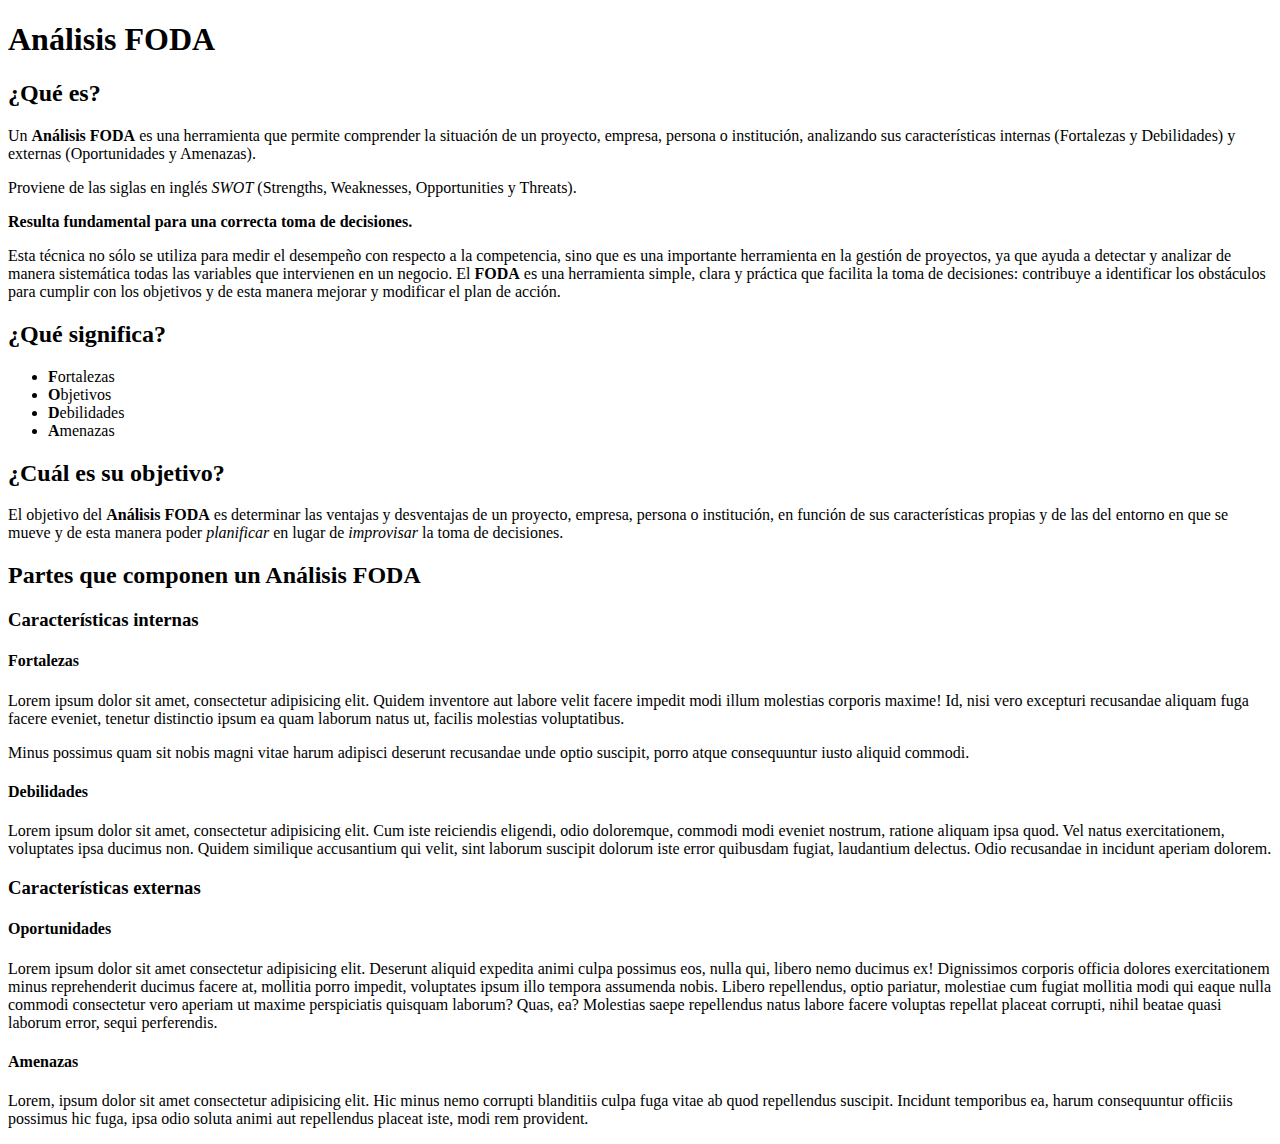
<file: desafio-01/index.html>
<!DOCTYPE html>
<html lang="es">
<head>
    <meta charset="UTF-8">
    <title>Análisis FODA</title>

</head>
<body>
    
<h1>Análisis FODA</h1>

<h2>¿Qué es?</h2>

<p>Un <strong>Análisis FODA</strong> es una herramienta que permite comprender la situación de un proyecto, empresa, persona o institución, analizando sus características internas (Fortalezas y Debilidades) y externas (Oportunidades y Amenazas).</p>

<p>Proviene de las siglas en inglés <em>SWOT</em> (Strengths, Weaknesses, Opportunities y Threats).</p>

<p><b>Resulta fundamental para una correcta toma de decisiones.</b></p>

<p>Esta técnica no sólo se utiliza para medir el desempeño con respecto a la competencia, sino que es una importante herramienta en la gestión de proyectos, ya que ayuda a detectar y analizar de manera sistemática todas las variables que intervienen en un negocio. El <strong>FODA</strong> es una herramienta simple, clara y práctica que facilita la toma de decisiones: contribuye a identificar los obstáculos para cumplir con los objetivos y de esta manera mejorar y modificar el plan de acción.</p>

<h2>¿Qué significa?</h2>

<ul>
    <li><b>F</b>ortalezas</li>
    <li><b>O</b>bjetivos</li>
    <li><b>D</b>ebilidades</li>
    <li><b>A</b>menazas</li>
</ul>

<h2>¿Cuál es su objetivo?</h2>

<p>El objetivo del <strong>Análisis FODA</strong> es determinar las ventajas y desventajas de un proyecto, empresa, persona o institución, en función de sus características propias y de las del entorno en que se mueve y de esta manera poder <em>planificar</em> en lugar de <em>improvisar</em> la toma de decisiones.</p>

<h2>Partes que componen un Análisis FODA</h2>

<h3>Características internas</h3>

<h4>Fortalezas</h4>

<p>Lorem ipsum dolor sit amet, consectetur adipisicing elit. Quidem inventore aut labore velit facere impedit modi illum molestias corporis maxime! Id, nisi vero excepturi recusandae aliquam fuga facere eveniet, tenetur distinctio ipsum ea quam laborum natus ut, facilis molestias voluptatibus.</p>

<p>Minus possimus quam sit nobis magni vitae harum adipisci deserunt recusandae unde optio suscipit, porro atque consequuntur iusto aliquid commodi.</p>

<h4>Debilidades</h4>

<p>Lorem ipsum dolor sit amet, consectetur adipisicing elit. Cum iste reiciendis eligendi, odio doloremque, commodi modi eveniet nostrum, ratione aliquam ipsa quod. Vel natus exercitationem, voluptates ipsa ducimus non. Quidem similique accusantium qui velit, sint laborum suscipit dolorum iste error quibusdam fugiat, laudantium delectus. Odio recusandae in incidunt aperiam dolorem.</p>

<h3>Características externas</h3>

<h4>Oportunidades</h4>

<p>Lorem ipsum dolor sit amet consectetur adipisicing elit. Deserunt aliquid expedita animi culpa possimus eos, nulla qui, libero nemo ducimus ex! Dignissimos corporis officia dolores exercitationem minus reprehenderit ducimus facere at, mollitia porro impedit, voluptates ipsum illo tempora assumenda nobis. Libero repellendus, optio pariatur, molestiae cum fugiat mollitia modi qui eaque nulla commodi consectetur vero aperiam ut maxime perspiciatis quisquam laborum? Quas, ea? Molestias saepe repellendus natus labore facere voluptas repellat placeat corrupti, nihil beatae quasi laborum error, sequi perferendis.</p>

<h4>Amenazas</h4>

<p>Lorem, ipsum dolor sit amet consectetur adipisicing elit. Hic minus nemo corrupti blanditiis culpa fuga vitae ab quod repellendus suscipit. Incidunt temporibus ea, harum consequuntur officiis possimus hic fuga, ipsa odio soluta animi aut repellendus placeat iste, modi rem provident.</p>

</body>
</html>
</file>
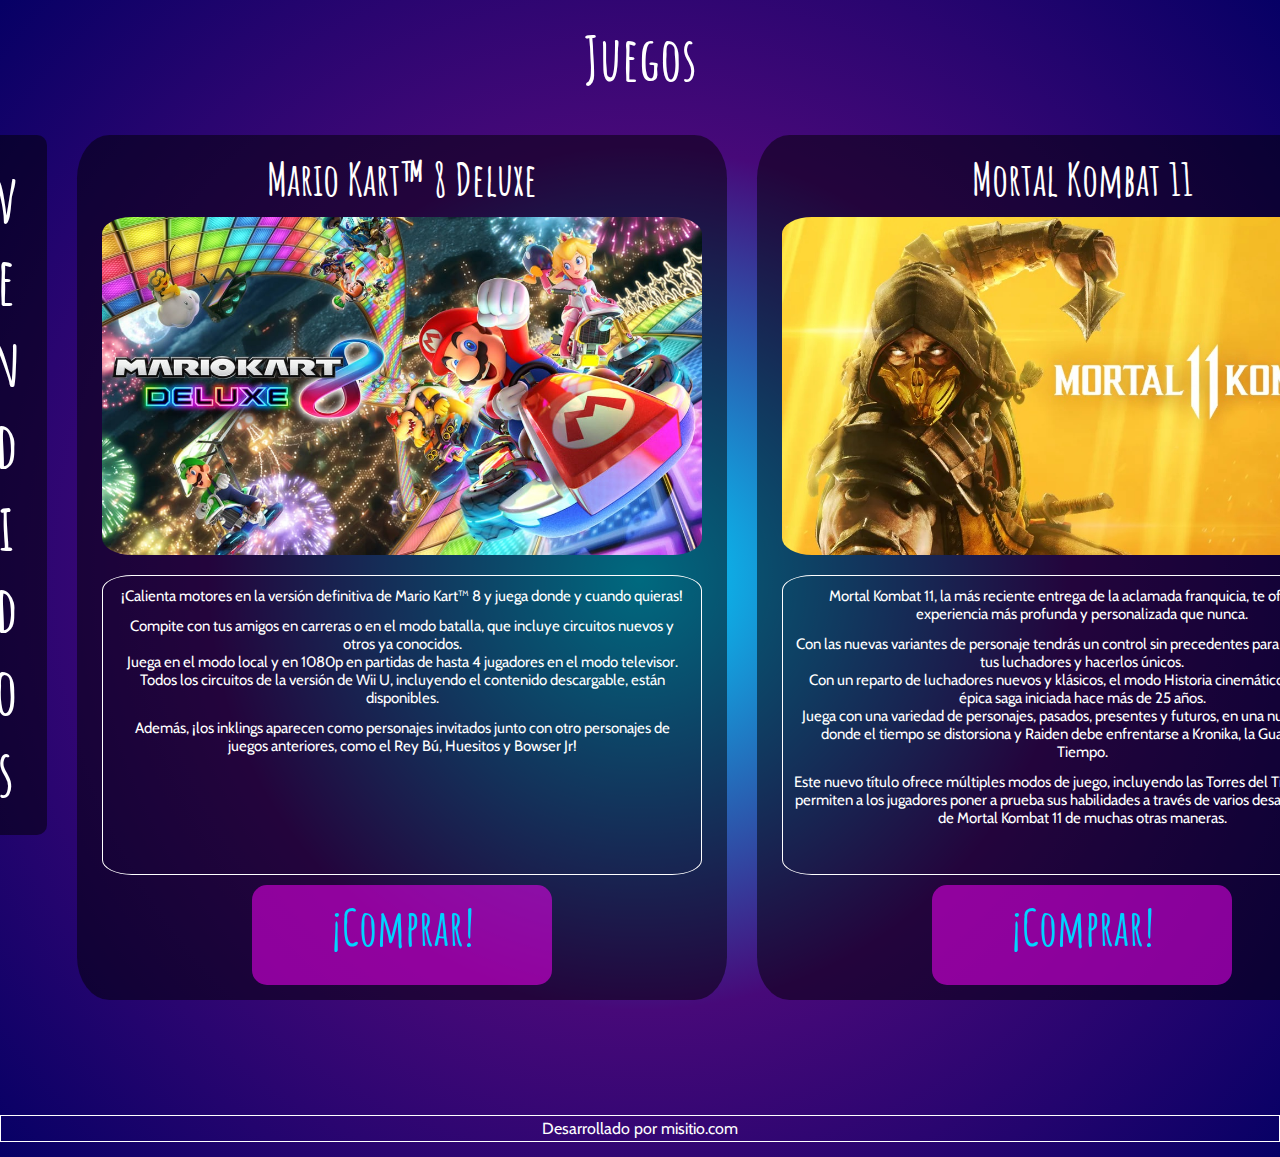
<file: desafio-04/index.html>
<!DOCTYPE html>
<html lang="es">

<head>
    <meta charset="UTF-8">
    <!-- <link rel="stylesheet" href="css/estilos-1.css">
         -->
 <link rel="stylesheet" href="css/estilos-2.css">
    <title>Juegos</title>
</head>

<body>

    <header>
        <h1> Juegos </h1>
    </header>

    <main>

        <section class="masvendidos">

            <h2>Los más vendidos </h2>

            <section class="juego">

                <figure>

                    <h3> Mario Kart™ 8 Deluxe </h3>

                    <img src="img/mario-kart-8-deluxe.jpg" alt="Mario Kart™ 8 Deluxe">
                    <figcaption>
                        <p>¡Calienta motores en la versión definitiva de Mario Kart™ 8 y juega donde y cuando quieras!
                        </p>

                        <p> Compite con tus amigos en carreras o en el modo batalla, que incluye circuitos nuevos y
                            otros ya conocidos. <br>
                            Juega en el modo local y en 1080p en partidas de hasta 4 jugadores en el modo televisor.
                            <br>
                            Todos los circuitos de la versión de Wii U, incluyendo el contenido descargable, están
                            disponibles.
                        </p>

                        <p>
                            Además, ¡los inklings aparecen como personajes invitados junto con otro personajes de juegos
                            anteriores, como el Rey Bú, Huesitos y Bowser Jr!
                        </p>


                    </figcaption>
                </figure>

                <a class="boton" href="detalles/mario.html"> ¡Comprar! </a>

            </section> <!-- fin class juego -->

            <section class="juego">



                <figure>

                    <h3> Mortal Kombat 11 </h3>

                    <img src="img/mortal-kombat-11.jpg" alt="Mortal Kombat 11">
                    <figcaption>
                        <p>
                            Mortal Kombat 11, la más reciente entrega de la aclamada franquicia,
                            te ofrece una experiencia más profunda y personalizada que nunca.
                        </p>

                        <p> Con las nuevas variantes de personaje tendrás un control sin precedentes para personalizar a
                            tus luchadores y hacerlos únicos. <br>
                            Con un reparto de luchadores nuevos y klásicos, el modo Historia cinemático
                            continúa la épica saga iniciada hace más de 25 años. <br>
                            Juega con una variedad de personajes, pasados, presentes y futuros,
                            en una nueva narrativa donde el tiempo se distorsiona y Raiden debe
                            enfrentarse a Kronika, la Guardiana del Tiempo.
                        </p>

                        <p>
                            Este nuevo título ofrece múltiples modos de juego, incluyendo las Torres del Tiempo,
                            los que permiten a los jugadores poner a prueba sus habilidades a través de varios
                            desafíos y disfrutar de Mortal Kombat 11 de muchas otras maneras.
                        </p>


                    </figcaption>
                </figure>

                <a class="boton" href="detalles/mk.html"> ¡Comprar! </a>

            </section> <!-- fin class juego -->

        </section> <!-- fin class masvendidos -->

    </main>

    <footer> Desarrollado por misitio.com</footer>




</body>

</html>
</file>
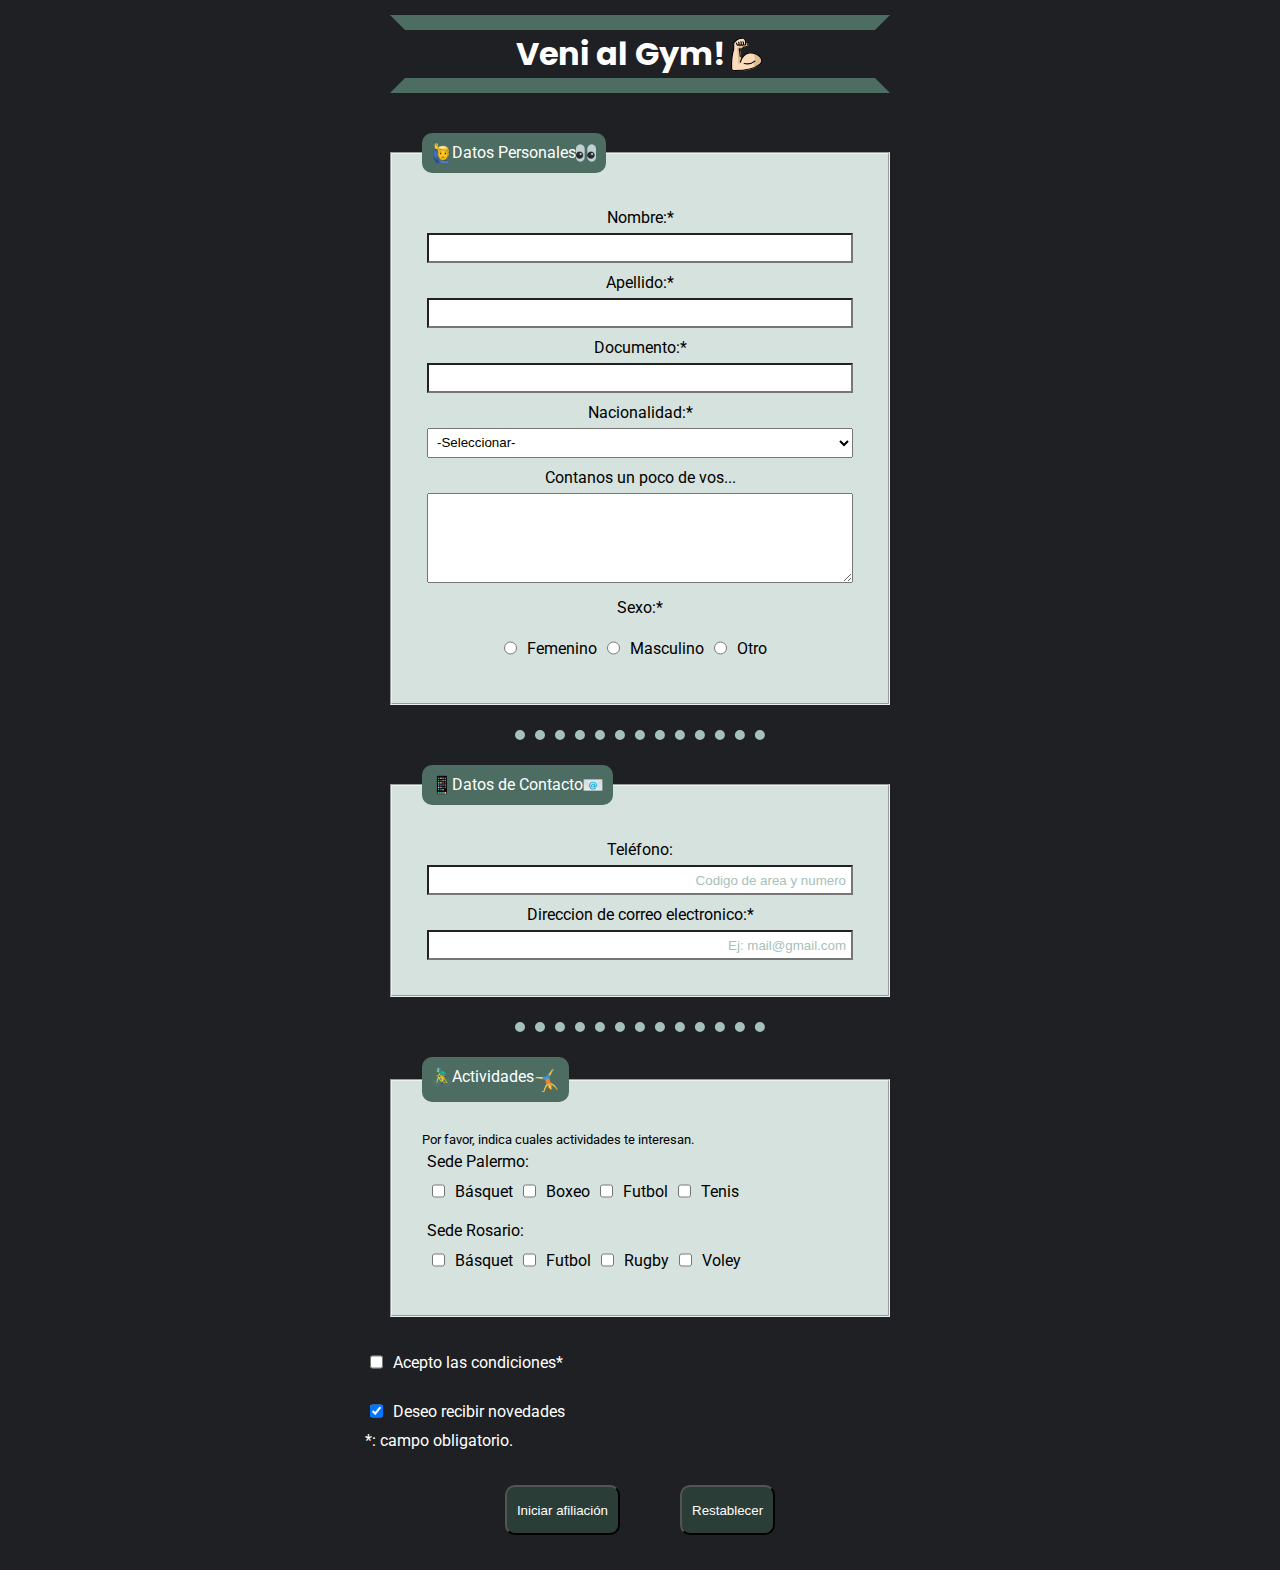
<file: desafio-06/index.html>
<!DOCTYPE html>
<html lang="es">

<head>

    <meta charset="UTF-8">
    <meta name="viewport" content="width=device-width, initial-scale=1.0">
<!--     <link rel="stylesheet" href="css/estilo-retro.css"> -->
 <!--   <link rel="stylesheet" href="css/estilo-futurista.css"> -->
     <link rel="stylesheet" href="css/estilos.css">
    <title>Afiliación</title>
</head>

<body>

    <header>
        <h1 style="display: inline;">Veni al Gym!</h1> <img src="img/1.svg" style="height: 40px;" alt="" class="icon">
    </header>

    <main>
        <form action="#" method="post">
           
            <div class="formulario">
            <div class="fieldset">
            <fieldset>
                <legend> <img src="img/2.png" style="height: 20px;" alt="" class="icon"> Datos Personales <img
                        src="img/3.png" style="height: 20px;" class="icon" alt=""></legend>

                <div class="column fondoinput"> <label for="nombre" class="block">Nombre:*</label>
                    <input type="text" id="nombre" name="nombre" class="input" required>
                </div>

                <div class="column fondoinput">
                    <label for="apellido" class="block">Apellido:*</label>
                    <input type="text" id="apellido" name="apellido" required>
                </div>

                <div class="column fondoinput">
                    <label for="documento" class="block">Documento:*</label>
                    <input type="text" id="documento" name="documento" required>
                </div>

                <div class="column fondoinputblanco">
                    <label for="nacionalidad" class="block">Nacionalidad:*</label>
                    <select name="nacionalidad" id="nacionalidad" class="stretch">
                        <option hidden selected > -Seleccionar- </option>
                        <option value="argentina">Argentina</option>
                        <option value="uruguaya">Uruguaya</option>
                        <option value="brasilera">Brasilera</option>
                        <option value="otra">Otra</option>
                    </select>
                </div>

                <div class="column fondoinput">
                    <label for="contanos" class="block">Contanos un poco de vos...</label>
                    <textarea name="contanos" id="contanos" cols="30" rows="3"></textarea>

                </div>


                <div class="column sexo">
                    <div> <label class="block">Sexo:*</label> </div>
                    <div class="radio">
                        <input type="radio" id="Femenino" name="sexo" value="Femenino">
                        <label for="Femenino">Femenino</label>
                        <input type="radio" id="Masculino" name="sexo" value="Masculino">
                        <label for="Masculino">Masculino</label>
                        <input type="radio" id="Otro" name="sexo" value="Otro">
                        <label for="Otro">Otro</label>

                    </div>

                </div>

            </fieldset> <!-- FIN DATOS PERSONALES -->
        </div>

            <div class="puntos"></div>
            <div class="fieldset">
            <fieldset>
                <legend> <img src="img/4.png" alt="" style="height: 20px" class="icon"> Datos de Contacto <img
                        src="img/5.png" alt="" style="height: 20px;" class="icon"></legend>

                <div class="column fondoinput">

                    <label for="telefono" class="block"> Teléfono: </label>
                    <input type="tel" id="telefono" name="telefono" placeholder="Codigo de area y numero"
                        class="placeend">

                </div>

                <div class="column fondoinput">
                    <label for="email" class="block"> Direccion de correo electronico:* </label>
                    <input type="email" name="email" id="email" placeholder="Ej: mail@gmail.com" class="placeend">
                </div>


            </fieldset> <!-- FIN DATOS DE CONTACTO -->
        </div>

            <div class="puntos"></div>
        <div class="fieldset">
            <fieldset>
                <legend> <img src="img/6.png" alt="" style="height: 20px;" class="icon"> Actividades <img
                        src="img/7.png" alt="" style="height: 25px;" class="icon"> </legend>
                <p class="chico">Por favor, indica cuales actividades te interesan.</p>

                <div class="column izq">

                    <p class="sede">Sede Palermo:</p>

                    <div class="sports">
                        <input type="checkbox" id="basquet-palermo" name="basquet-palermo" value="basquet-palermo"
                            class="check">
                        <label for="basquet-palermo">

                            Básquet

                        </label>
                        <input type="checkbox" id="boxeo-palermo" name="boxeo-palermo" value="boxeo-palermo"
                            class="check">
                        <label for="boxeo-palermo">

                            Boxeo

                        </label>
                        <input type="checkbox" id="futbol-palermo" name="futbol-palermo" value="futbol-palermo"
                            class="check">
                        <label for="futbol-palermo">

                            Futbol

                        </label>


                        <input type="checkbox" id="tenis-palermo" name="tenis-palermo" value="tenis-palermo"
                            class="check">
                        <label for="tenis-palermo">


                            Tenis

                        </label>
                    </div>
                </div>


                <div class="column izq sinfondoinput">
                    <p class="sede">Sede Rosario:</p>
                    <div class="sports">


                        <input type="checkbox" id="basquet-rosario" name="basquet-rosario" value="basquet-rosario"
                            class="check">
                        <label for="basquet-rosario">
                            Básquet
                        </label>

                        <input type="checkbox" id="futbol-rosario" name="futbol-rosario" value="futbol-rosario"
                            class="check">

                        <label for="futbol-rosario">

                            Futbol
                        </label>
                        <input type="checkbox" id="rugby-rosario" name="rugby-rosario" value="rugby-rosario"
                            class="check">

                        <label for="rugby-rosario">

                            Rugby
                        </label>

                        <input type="checkbox" id="voley-rosario" name="voley-rosario" value="voley-rosario"
                            class="check">

                        <label for="voley-rosario">

                            Voley
                        </label>
                    </div>

                </div>

            </fieldset> <!-- FIN FIELDSET ACTIVIDADES -->
        </div> </div>



            <div class="connov column">
                <span> <input type="checkbox" id="condiciones" name="condiciones" value="condiciones" required>
                    <label for="condiciones">Acepto las condiciones*</label>
                </span>
<br>
                <span> <input type="checkbox" id="Novedades" name="Novedades" value="Novedades" checked>
                    <label for="Novedades">Deseo recibir novedades</label>
                </span>
            </div>

            <p class="obligatorio">*: campo obligatorio.</p>

            <div class="boton">

                <button type="submit">Iniciar afiliación</button>
                <button type="reset">Restablecer</button>

            </div>
        </form>

    </main>

</body>

</html>
</file>
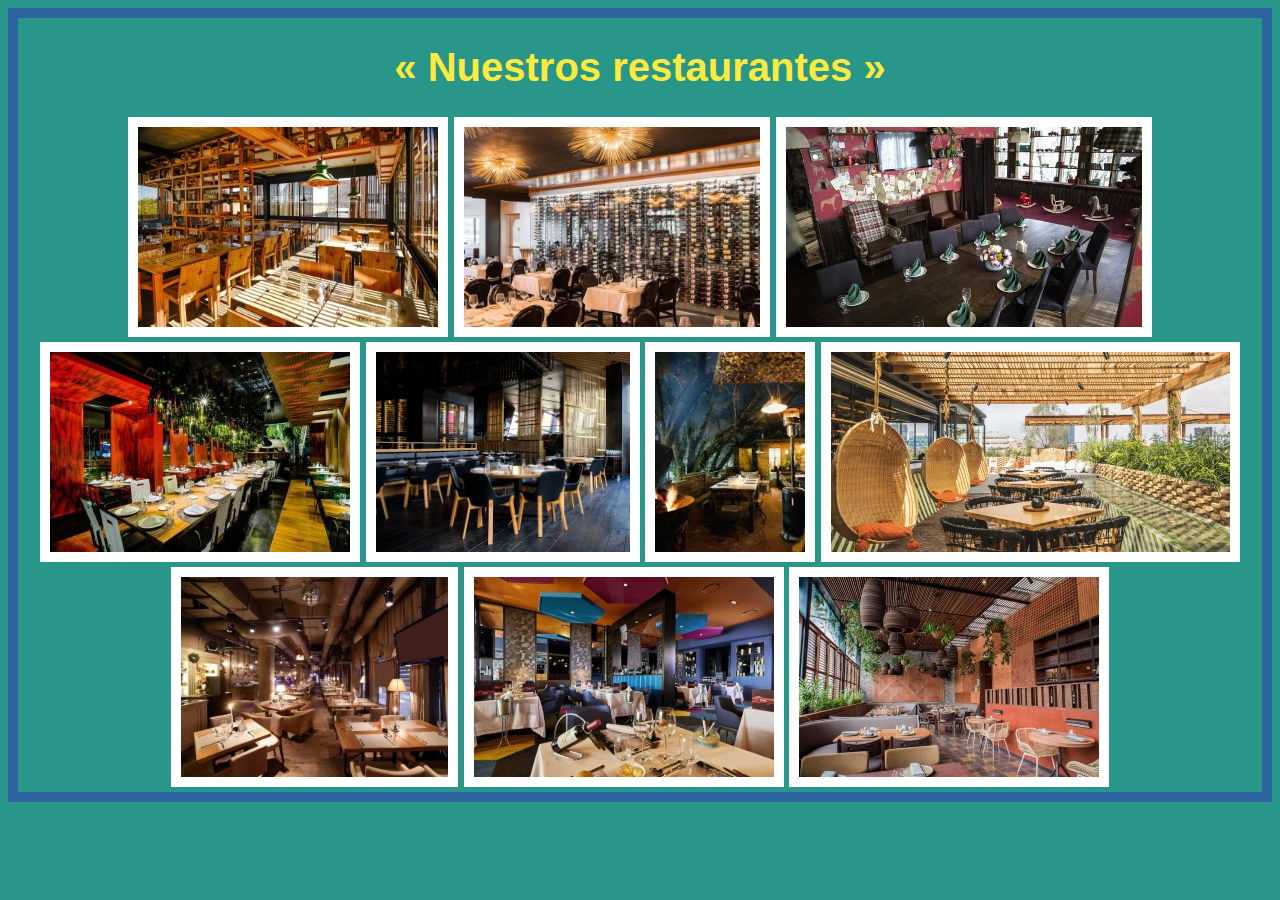
<file: desafio-02/works/index.html>
<!DOCTYPE html>
<html lang="es">
<head>
    <meta charset="UTF-8">
    <link rel="stylesheet" href="css/estilos.css">
    <title>« Nuestros restaurantes »</title>
</head>
<body>

    <h1>« Nuestros restaurantes »</h1>

    <img src="../img/barcelona.png" alt="resto color madera">
    <img src="../img/buenos-aires.jpg" alt="informal porteño">
    <img src="../img/madrid.jpg" alt="belleza colectiva">
    <img src="../img/miami.jpg" alt="jardin exterior">
    <img src="../img/paris.jpg" alt="estilo informal">
    <img src="../img/pipa.jpg" alt="diseño de playa">
    
    <img src="../img/rio-de-janeiro.jpg" alt="bar de costa">
    <img src="../img/roma.jpg" alt="resto calido">
    <img src="../img/rosario.jpg" alt="diseño moderno">
    <img src="../img/tokio.jpg" alt="ambiente zen">
    

</body>
</html>
</file>
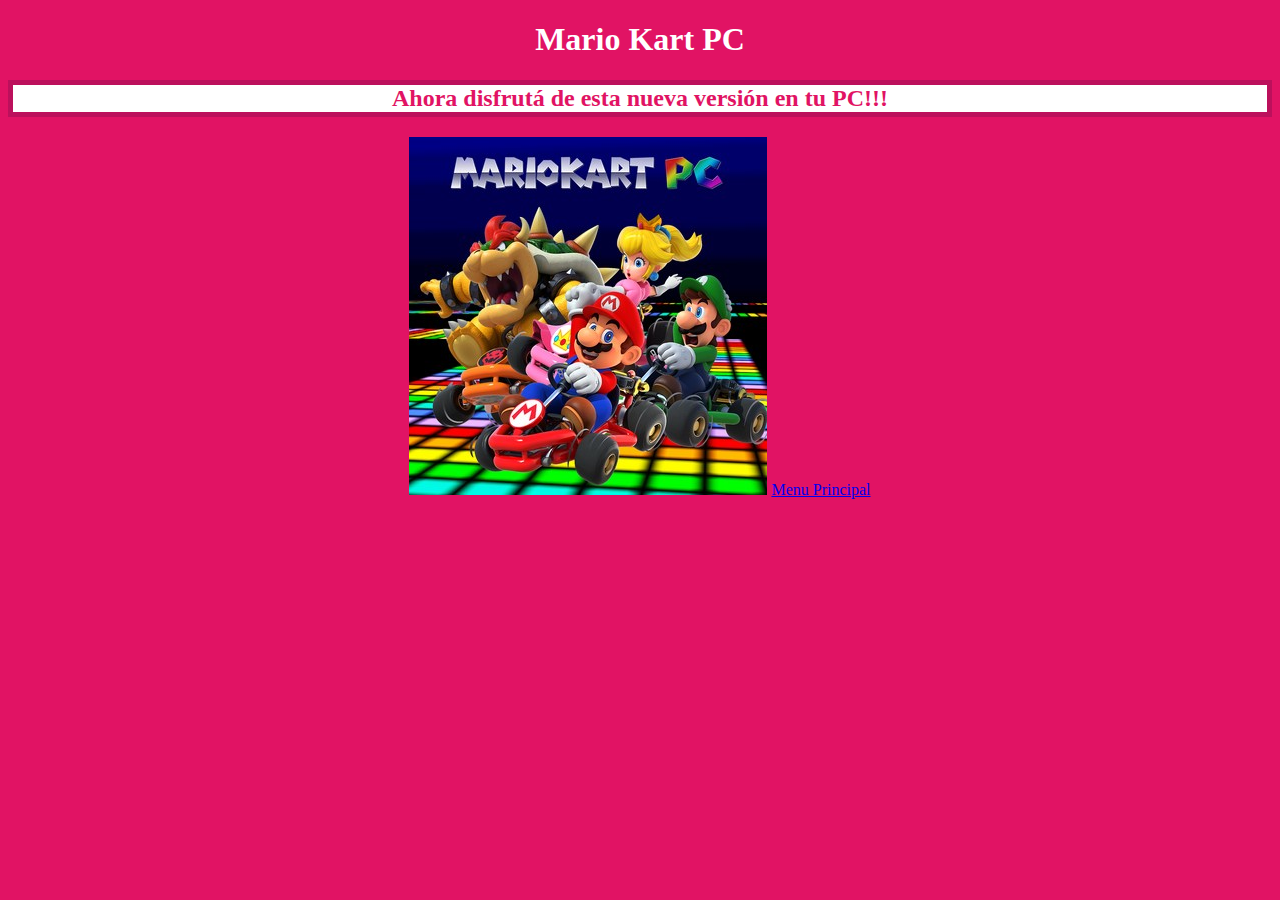
<file: desafio-03/Adicional-Mario-Kart/index.html>
<!DOCTYPE html>
<html lang="es">
<head>
    <meta charset="UTF-8">
    <link rel="stylesheet" href="css/estilos.css">
    <title>Mario Kart Créditos</title>
</head>
<body>
    <header>
    <h1>Mario Kart PC</h1>
    <h2>Ahora disfrutá de esta nueva versión en tu PC!!!</h2>
</header>

<main>
    <img src="img/mkpc_box.jpg" alt="Mario Kart para PC">

    <a href="../Works/index.html">Menu Principal</a>
</main>
    

    
</body>
</html>
</file>
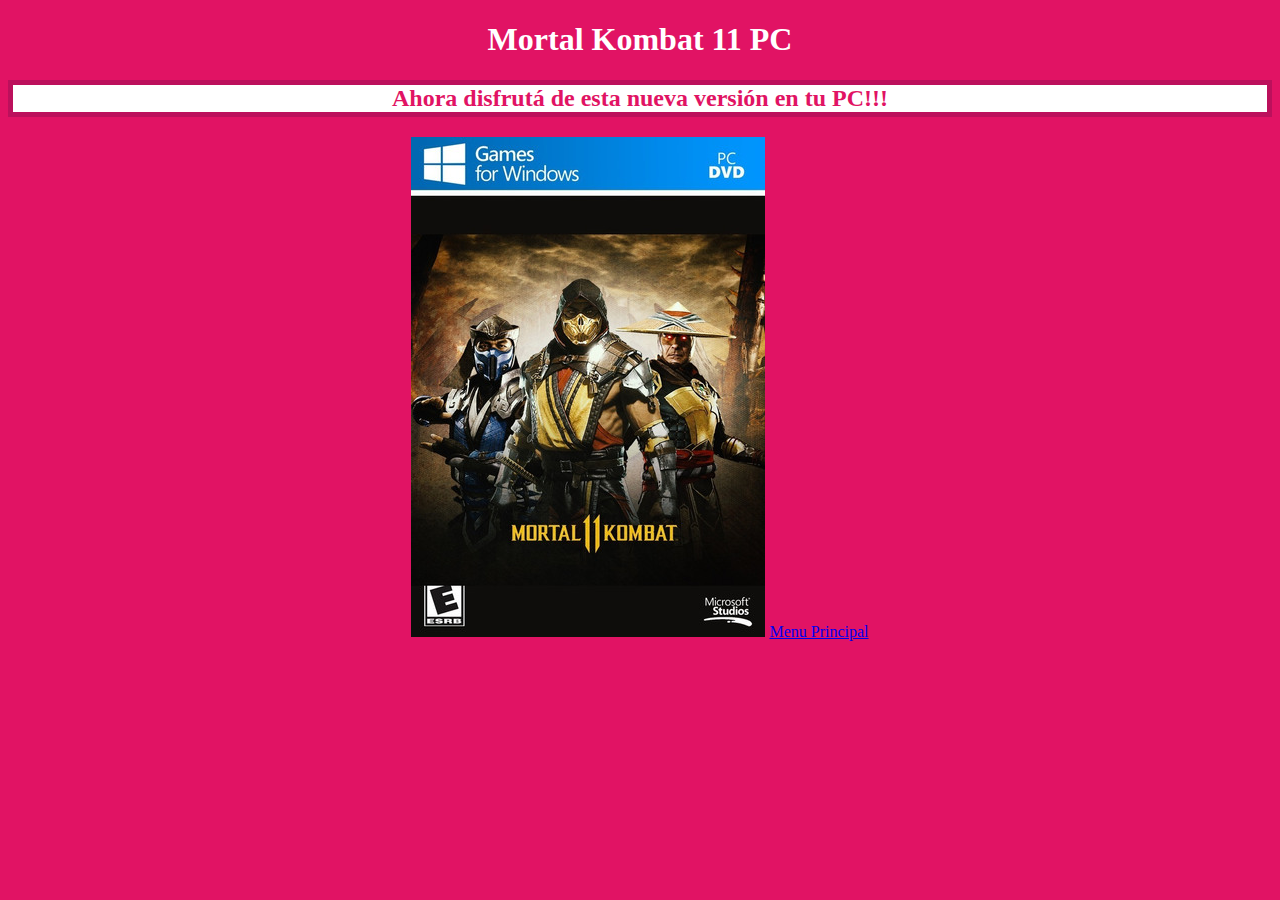
<file: desafio-03/Adicional-Mortal-Kombat/index.html>
<!DOCTYPE html>
<html lang="es">
<head>
    <meta charset="UTF-8">
    <link rel="stylesheet" href="css/estilos.css">
    <title>Mortal Kombat 11 PC</title>
</head>
<body>
    <header>
    <h1>Mortal Kombat 11 PC</h1>
    <h2>Ahora disfrutá de esta nueva versión en tu PC!!!</h2>
</header>

<main>
    <img src="img/Mortal-Kombat-11-PC.jpg" alt="Mortal Kombat 11 para PC">

    <a href="../Works/index.html">Menu Principal</a>
</main>
    

    
</body>
</html>
</file>
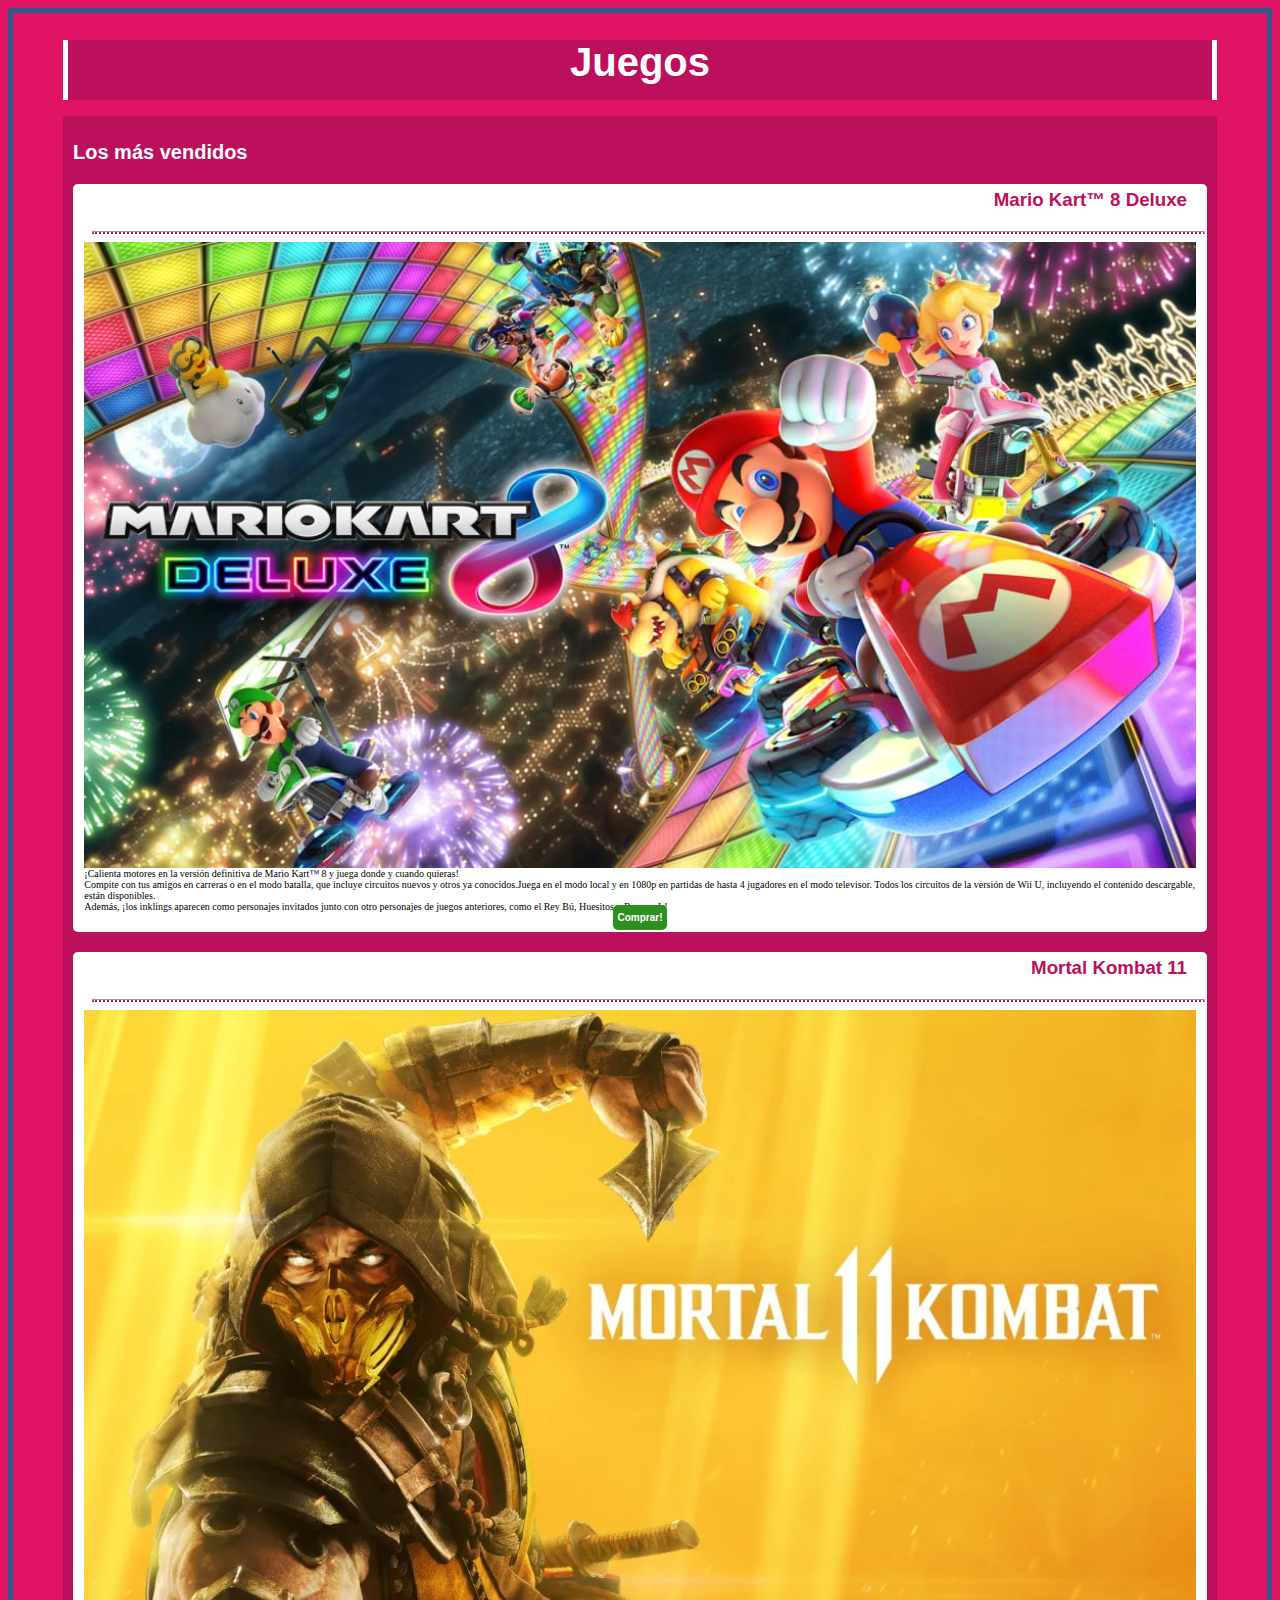
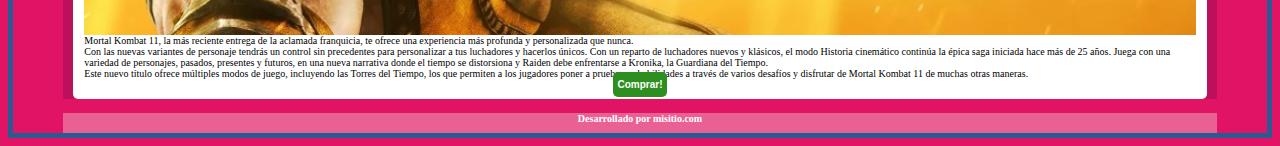
<file: desafio-03/Works/index.html>
<!DOCTYPE html>
<html lang="es">
<head>
    <meta charset="UTF-8">
    <link rel="stylesheet" href="css/estilos-1.css">
    <title>Juegos</title>
</head>
<body>

    <header>
        <h1>Juegos</h1>
    </header>

    <main>                 
            <h2>Los más vendidos</h2>
        
        <section>
            <article>

            <h3 class="afinado-texto">Mario Kart™ 8 Deluxe</h3>
            <hr>
                <img class="centro-posicion" src="img/mario-kart-8-deluxe.jpg" alt="Afiche colores Super mario-kart-8-deluxe">
    
            <p>¡Calienta motores en la versión definitiva de Mario Kart™ 8 y juega donde y cuando quieras!</p>
    
            <p>Compite con tus amigos en carreras o en el modo batalla, que incluye circuitos nuevos y otros ya conocidos.Juega en el modo local y en 1080p en partidas de hasta 4 jugadores en el modo televisor. Todos los circuitos de la versión de Wii U, incluyendo el contenido descargable, están disponibles.</p>
    
            <p>Además, ¡los inklings aparecen como personajes invitados junto con otro personajes de juegos anteriores, como el Rey Bú, Huesitos y Bowser Jr!</p> 
    
            <footer>
                <a class="boton-verde" href="../Adicional-Mario-Kart/index.html"><b>Comprar!</b></a>
            </footer>
                
            </article>
        </section>

        <section>
            <article>
                
            <h3 class="afinado-texto">Mortal Kombat 11</h3>
            <hr>
            <img class="centro-posicion" src="img/mortal-kombat-11.jpg" alt="Afiche colores mortal-kombat-11">
    
    
            <p>Mortal Kombat 11, la más reciente entrega de la aclamada franquicia,
            te ofrece una experiencia más profunda y personalizada que nunca.</p>
        
            <p>Con las nuevas variantes de personaje tendrás un control sin precedentes
            para personalizar a tus luchadores y hacerlos únicos.
            Con un reparto de luchadores nuevos y klásicos, el modo Historia cinemático
            continúa la épica saga iniciada hace más de 25 años.
            Juega con una variedad de personajes, pasados, presentes y futuros,
            en una nueva narrativa donde el tiempo se distorsiona y Raiden debe
            enfrentarse a Kronika, la Guardiana del Tiempo.</p>
        
            <p>Este nuevo título ofrece múltiples modos de juego, incluyendo las Torres del Tiempo, los que permiten a los jugadores poner a prueba sus habilidades a través de varios desafíos y disfrutar de Mortal Kombat 11 de muchas otras maneras.</p>
        <footer>
            <a class="boton-verde" href="../Adicional-Mortal-Kombat/index.html"><b>Comprar!</b></a>
        </footer>
                    
            </article>
        </section>

    </main>

    <footer class="bloque-rosado">

        <h4>Desarrollado por misitio.com</h4>
    
    </footer>


    
</body></html>
</file>
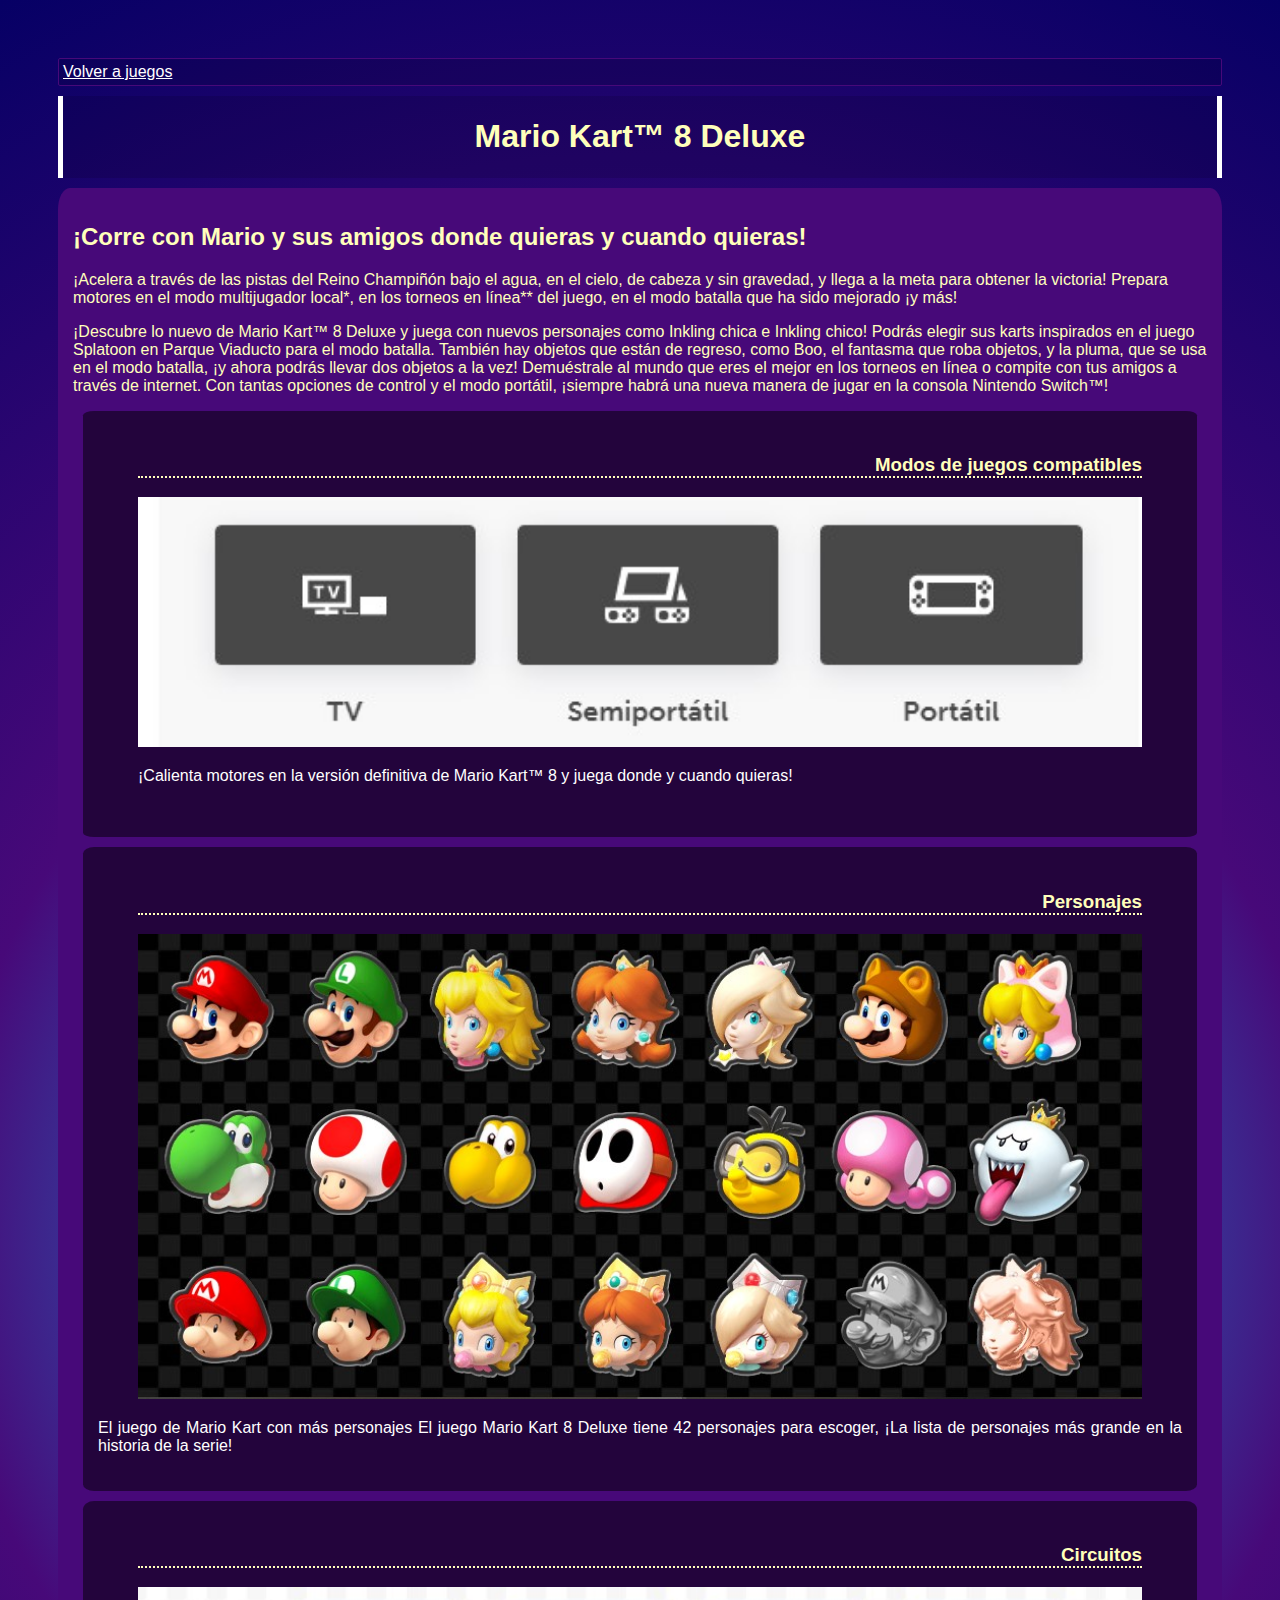
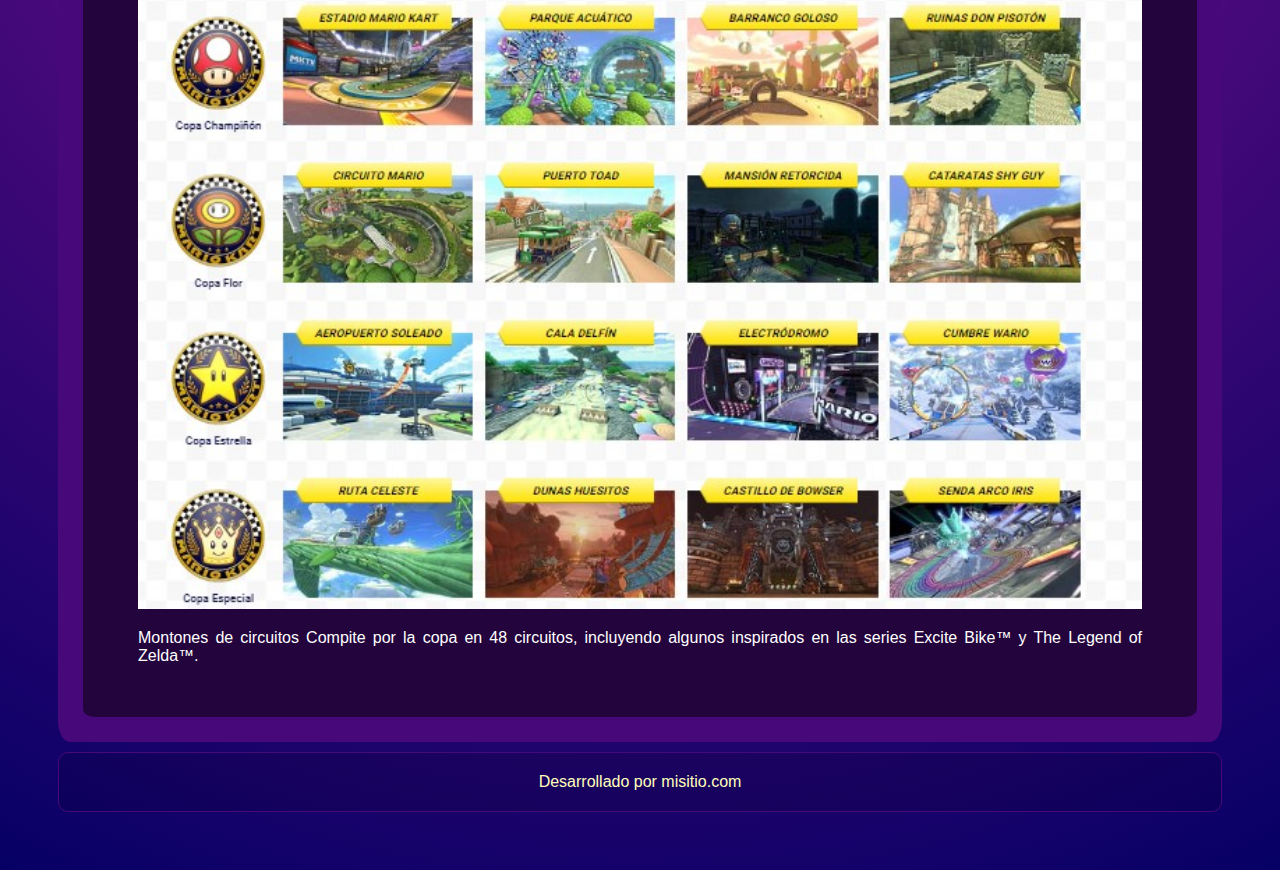
<file: desafio-04/detalles/mario.html>
<!DOCTYPE html>
<html lang="es">

<head>
    <meta charset="UTF-8"><!-- 
   <link rel="stylesheet" href="css/estilodetalle.css"> -->
   <link rel="stylesheet" href="css/estilodetalle-2.css">   
    <title>Mario Kart™ 8 Deluxe</title> 
</head>

<body>

    <nav> <a href="../index.html"> Volver a juegos </a></nav>

    <header>
        <h1> Mario Kart™ 8 Deluxe </h1>
    </header>

    <main>

        <section class="masvendidos">

            <h2>¡Corre con Mario y sus amigos donde quieras y cuando quieras!</h2>

            <p>¡Acelera a través de las pistas del Reino Champiñón bajo el agua, en el cielo, de cabeza y sin gravedad,
                y llega a la meta para obtener la victoria! Prepara motores en el modo multijugador local*, en los
                torneos en línea** del juego, en el modo batalla que ha sido mejorado ¡y más! </p>

            <p>¡Descubre lo nuevo de Mario Kart™ 8 Deluxe y juega con nuevos personajes como Inkling chica e Inkling
                chico! Podrás elegir sus karts inspirados en el juego Splatoon en Parque Viaducto para el modo batalla.
                También hay objetos que están de regreso, como Boo, el fantasma que roba objetos, y la pluma, que se usa
                en el modo batalla, ¡y ahora podrás llevar dos objetos a la vez! Demuéstrale al mundo que eres el mejor
                en los torneos en línea o compite con tus amigos a través de internet. Con tantas opciones de control y
                el modo portátil, ¡siempre habrá una nueva manera de jugar en la consola Nintendo Switch™! </p>

            <section class="juego">

                <figure>

                    <h3> Modos de juegos compatibles </h3>

                    <img src="imgdetalles/Screenshot_1.jpg" alt="Mario Kart™ 8 Deluxe">

                    <figcaption>
                        <p>¡Calienta motores en la versión definitiva de Mario Kart™ 8 y juega donde y cuando quieras!
                        </p>



                    </figcaption>


                </figure>


            </section> <!-- fin class juego -->

            <section class="juego">



                <figure>

                    <h3> Personajes </h3>


                    <img src="imgdetalles/personajesmario.jpg" alt="Personajes Mario">

                </figure>

                <figcaption>
                    <p>
                        El juego de Mario Kart con más personajes
                        El juego Mario Kart 8 Deluxe tiene 42 personajes para escoger, ¡La lista de personajes más
                        grande en la historia de la serie!
                    </p>


                </figcaption>

            </section> <!-- fin class juego -->

            <section class="juego">



                <figure>

                    <h3> Circuitos </h3>

                    <img src="imgdetalles/circuitos.jpg" alt="Mortal Kombat 11">
                    <figcaption>
                        <p>
                            Montones de circuitos
                            Compite por la copa en 48 circuitos, incluyendo algunos inspirados en las series Excite
                            Bike™ y The Legend of Zelda™.
                        </p>

                    </figcaption>
                </figure>


            </section> <!-- fin class juego -->


        </section> <!-- fin class masvendidos -->

    </main>

    <footer> Desarrollado por misitio.com</footer>




</body>

</html>
</file>
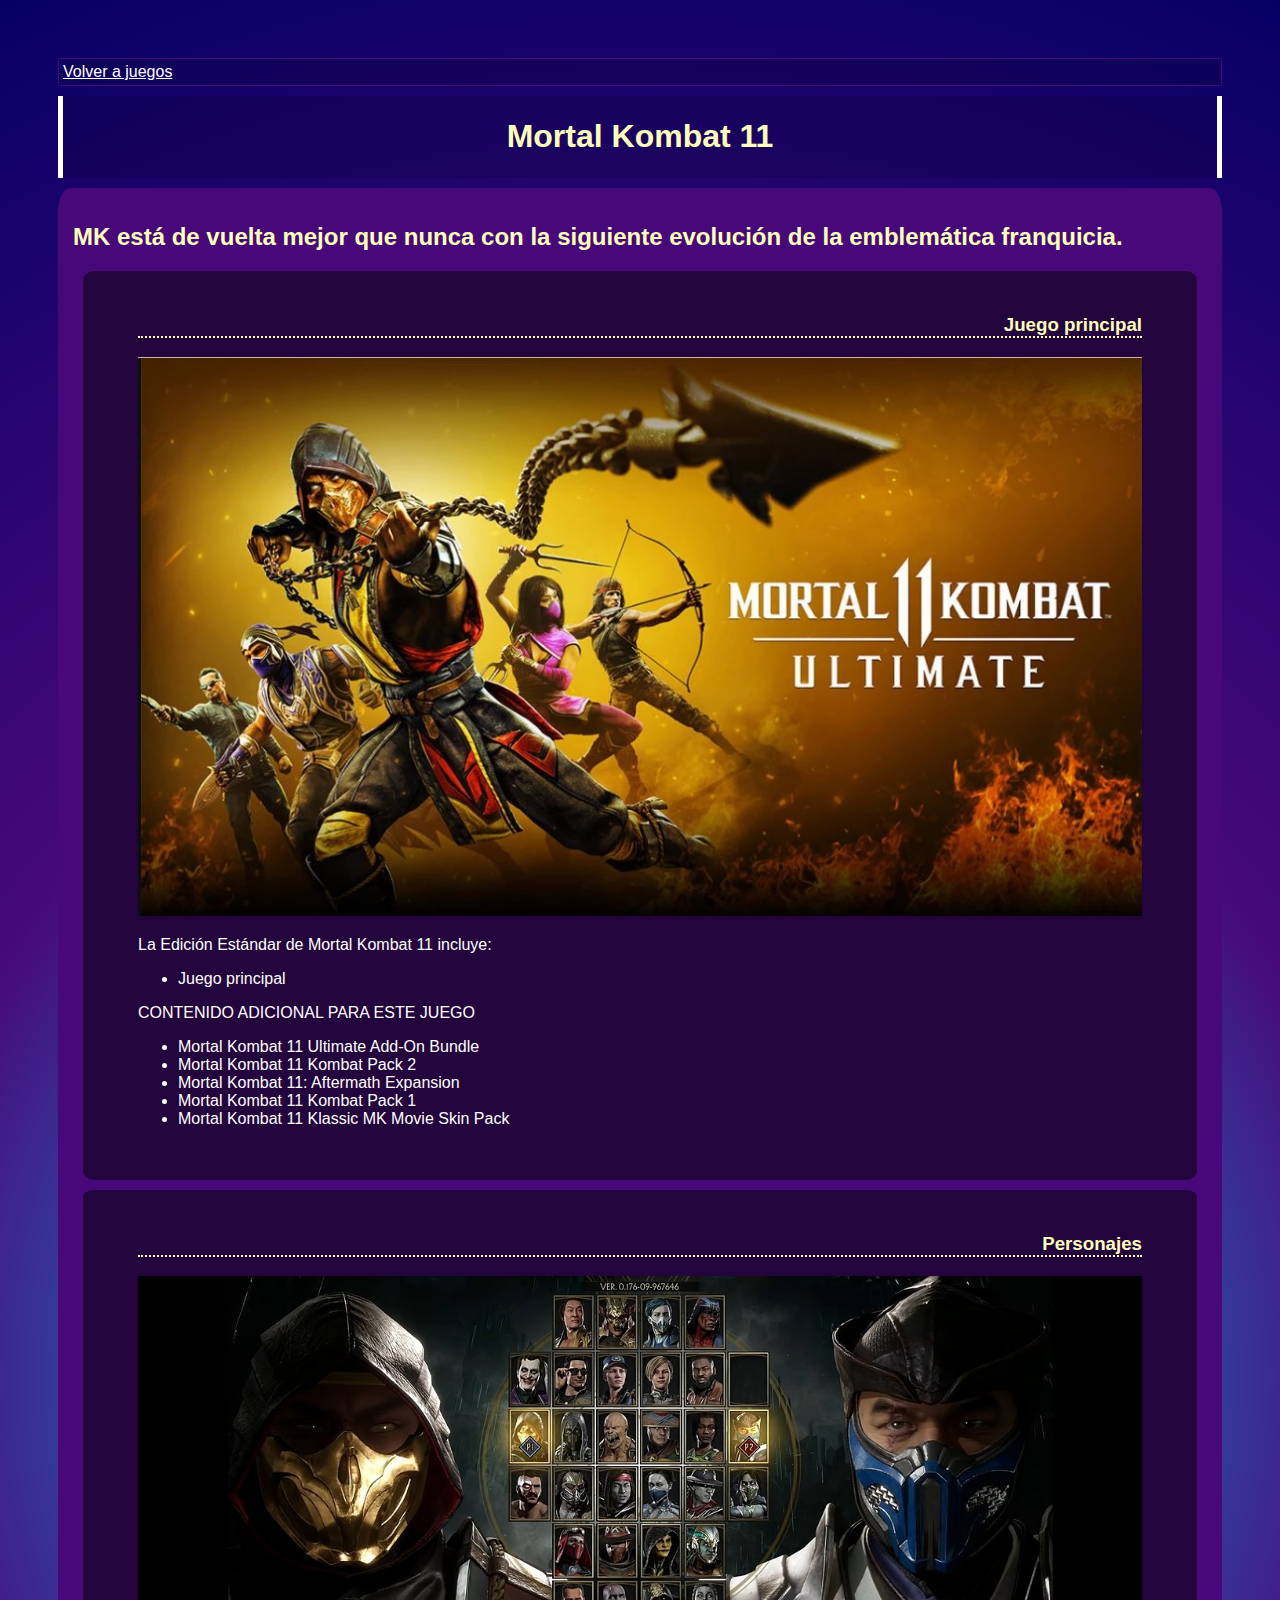
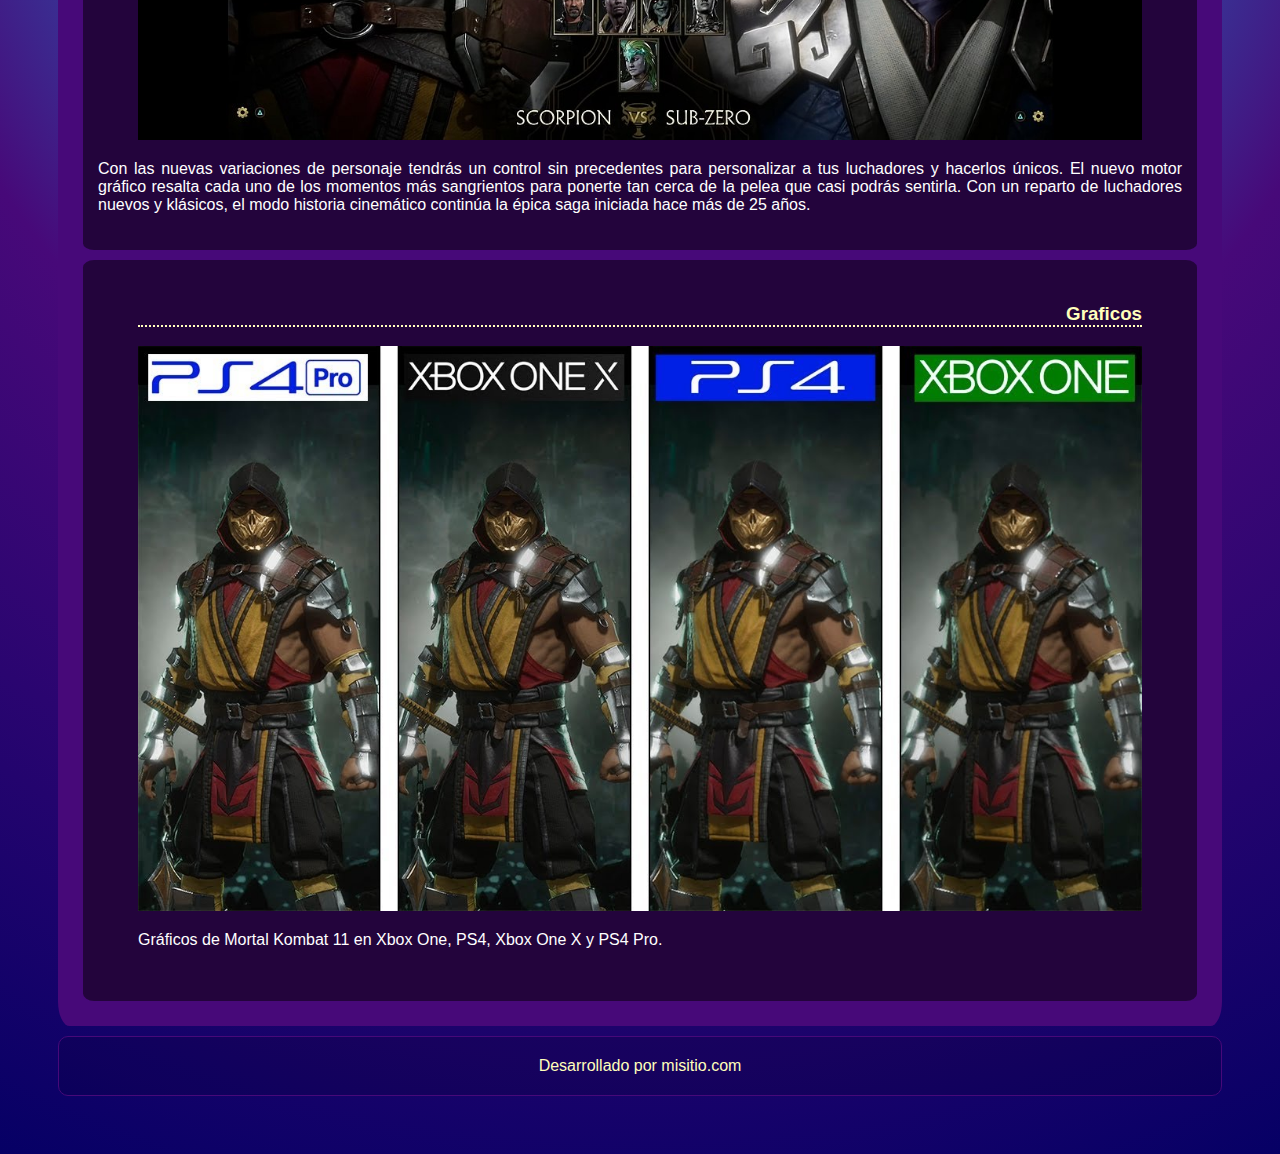
<file: desafio-04/detalles/mk.html>
<!DOCTYPE html>
<html lang="es">

<head>
    <meta charset="UTF-8">
    <!-- <link rel="stylesheet" href="css/estilodetalle.css"> -->
    <link rel="stylesheet" href="css/estilodetalle-2.css"> 
    <title>Mortal Kombat 11</title>
</head>

<body>

    <nav> <a href="../index.html"> Volver a juegos </a></nav>

    <header>
        <h1> Mortal Kombat 11 </h1>
    </header>

    <main>

        <section class="masvendidos">

            <h2>MK está de vuelta mejor que nunca con la siguiente evolución de la emblemática franquicia.</h2>


            <section class="juego">

                <figure>

                    <h3> Juego principal </h3>

                    <img src="imgdetalles/mk.jpg" alt="Mortal Kombat 11">

                    <figcaption>
                        <p> La Edición Estándar de Mortal Kombat 11 incluye: </p>
                        <ul>
                            <li>Juego principal</li>
                        </ul>
                        <p>CONTENIDO ADICIONAL PARA ESTE JUEGO </p>
                        <ul>
                            <li>Mortal Kombat 11 Ultimate Add-On Bundle</li>
                            <li> Mortal Kombat 11 Kombat Pack 2</li>
                            <li> Mortal Kombat 11: Aftermath Expansion</li>
                            <li> Mortal Kombat 11 Kombat Pack 1</li>
                            <li> Mortal Kombat 11 Klassic MK Movie Skin Pack</li>
                        </ul>



                    </figcaption>


                </figure>


            </section> <!-- fin class juego -->

            <section class="juego">



                <figure>

                    <h3> Personajes </h3>


                    <img src="imgdetalles/mkpersonajes.jpg" alt="Personajes MK">

                </figure>

                <figcaption>
                    <p>

                        Con las nuevas variaciones de personaje tendrás un control sin precedentes para personalizar a
                        tus luchadores y hacerlos únicos. El nuevo motor gráfico resalta cada uno de los momentos más
                        sangrientos para ponerte tan cerca de la pelea que casi podrás sentirla. Con un reparto de
                        luchadores nuevos y klásicos, el modo historia cinemático continúa la épica saga iniciada hace
                        más de 25 años.
                    </p>


                </figcaption>

            </section> <!-- fin class juego -->

            <section class="juego">



                <figure>

                    <h3> Graficos </h3>

                    <img src="imgdetalles/consolasmk.jpg" alt="Mortal Kombat 11">
                    <figcaption>
                        <p>
                           Gráficos de Mortal Kombat 11 en Xbox One, PS4, Xbox One X y PS4 Pro.
                        </p>

                    </figcaption>
                </figure>


            </section> <!-- fin class juego -->


        </section> <!-- fin class masvendidos -->

    </main>

    <footer> Desarrollado por misitio.com </footer>




</body>

</html>
</file>
<file: desafio-04/css/estilos-1.css>
/* body {
    background-color: #e11364;
    color: #ffffff;
    padding: 50PX; 
    font-family: sans-serif;
    }

header {
    background-color: #bc105c;
    text-align: center;
    border-right: 5px solid #ffffff;
    border-left: 5px solid #ffffff;
    padding: 1px;
    margin-bottom: 10px;
    
}

.masvendidos  {
background-color: #bc105c;
padding: 15px;
border-radius: 1%;

}


.juego {
    background-color: white;
    color: black;
    border-radius: 1%;
    padding : 15px; 
    text-align: center;
    margin: 10px;

       
}

h3 {
    color: #bc105c;
    border-bottom: 2px dotted #bc105c ;
    text-align: right;
    padding-top: 10px;
    width: 100%;
    

}



figcaption {
    font-size: small;
    text-align: left;
    padding-bottom: 5px;
}

img { 
    width: 100%;
}

.boton {
    
    background-color: #2c8f20 ;
    color: white;
    text-align: center;
    padding: 10px;
    border-radius: 10% ; 
    font-size: large;
    font-weight: bolder;
}

a:hover {
    background-color:#bc105c;
    
}

footer { 
    background-color: #e96093;
    padding: 20px;
    margin-top: 10px;
    border-radius: 10px ;
    text-align: center;


}
 */
</file>
<file: desafio-04/css/estilos-2.css>
@import url('https://fonts.googleapis.com/css2?family=Amatic+SC:wght@400;700&family=Cabin&display=swap');

* {
    box-sizing: border-box;
    margin: 0;
    padding: 0;
    /* border: solid 1px; */
}

body {
    font-family: 'Cabin', sans-serif;
    background: rgb(0, 212, 255);
    background: radial-gradient(circle, rgba(0, 212, 255, 1) 0%, rgba(71, 9, 121, 1) 50%, rgba(6, 0, 101, 1) 100%);
}

header {
    height: 100px;
    padding: 10px;
    /* background-color: aqua */
}

h1 {
    text-align: center;
    height: 100px;
    padding-top: 10px;
    padding-bottom: 20px;
    margin-bottom: 40px;
    font-size: 60px;
    font-weight: 700;
    color: white;
    font-family: 'Amatic SC', cursive;
    animation: mover-izquierda-derecha-h1 10s 1;
    animation-fill-mode: both;
    animation-iteration-count: infinite;
    animation-direction: alternate;
}

@keyframes mover-izquierda-derecha-h1 {
    from {
        transform: translateX(-400px);
    }

    to {
        transform: translateX(400px);
    }
}

main {
    
    padding-left: 10px;
}

.masvendidos {
    display: flex;
    padding-bottom: 100px;
    justify-content: center;
    margin-top: 20px;
}

figure {
    display: flex;
    flex-wrap: wrap;
    flex-direction: column;
    justify-content: center;
    align-items: center;
    border-radius: 5%;
}

.juego {
    margin-top: 40px;
    background-color: rgba(0, 0, 0, 0.5);
    color: white;
    padding: 15px;
    margin: 15px;
    border-radius: 5%;
    text-align: center;
    margin: 15px;
}

h2 {
    text-align: center;
    writing-mode: vertical-lr;
    /* esta y la de abajo es la propiedad que hace el texto vertical */
    text-orientation: upright;
    font-family: 'Amatic SC', cursive;
    font-size: 65px;
    color: white;
    background-color: rgba(0, 0, 0, 0.5);
    border-radius: 10px;
    margin-top: 40px;
    margin: 15px;
    font-weight: 700;
    animation: mover-arriba-abajo-h2 5s 1;
    animation-fill-mode: both;
    animation-iteration-count: infinite;
    animation-direction: alternate; 
    height: 700px;
    }

    @keyframes mover-arriba-abajo-h2 {
        from{
            transform: translateY(-10px);
        }
        to{
            transform: translateY(180px);
        }    
}

h3 {
    width: 300px;
    font-family: 'Amatic SC', cursive;
    font-size: 45px;
    font-weight: 700;
}

img {
    width: 600px;
    margin: 10px;
    border-radius: 5%;
}

figcaption {

    width: 600px;
    height: 300px;
    margin: 10px;
    border-radius: 5%;
    border: solid white 1px;
    padding: 5px;
}

a {
    display: inline-block;
    border-radius: 5%;
}

a:hover {
    background: rgb(0, 212, 255);
    color: magenta;
    font-size: 60px;
}

.boton {
    text-decoration: none;
    background-color: hsl(300, 100%, 50%,0.5);
    color: rgb(0, 212, 255);
    text-align: center;
    height: 100px;
    width: 300px;
    font-family: 'Amatic SC', cursive;
    font-size: 50px;
    border-radius: 15px;
    font-weight: 700;
    padding: 10px;
}

footer {
    border: 1px white solid;
    text-align: center;
    color: white;
    margin-bottom: 15px;
    padding: 3px;
}

p {
    padding: 6px;
    font-size: 15px;
}
</file>
<file: desafio-06/css/estilo-retro.css>
@import url('https://fonts.googleapis.com/css2?family=Lato:wght@400;900&family=Open+Sans:wght@400;800&display=swap');

* {
  box-sizing: border-box;
  margin: 0;
  padding: 0px;
 /*  border: solid 1px; */
}

.icon {
  display: none;
}

body {
  background-color: #158081;
  display: flex;
  flex-direction: column;
  align-items: center;
  font-family: 'Open Sans', sans-serif;
  

}


 
.formulario {
 display: flex;
 flex-direction: row  ;

}

header {
 display: flex;
  width: 900px;
  background-color: #090981ff;
  padding-top: 10px;
  
  
}

h1 {
  display: flex;
  align-items:  stretch;
  justify-content: flex-end;
  text-align: center;
  background-color: #010481;
  width: auto;
  font-size: 40px;
  font-family: 'Open Sans', sans-serif;
  font-weight: 900;
  margin-bottom: 15px;
  background-color: #090981ff;
  color:  #B3B4B6ff ;
  text-shadow: 2px 1px 1px #ffffff;
  width: 900px;
}

main {
  background-color: #B3B4B6; 
  width: auto;
  padding: 10px;
}

fieldset {
  display: flex;
  flex-direction: column;
  background-color: #B3B4B6;
  padding: 10px;
  margin: 10px;
  justify-content: center;
  align-items: stretch;
  border: none;
  width: 300px;
  box-shadow: 7px 13px 37px #000
}

label
 {
  padding: 3px;
 }

.column {
  display: flex;
  flex-direction: column;

}

legend {
  display: flex;
  background-color: #090981ff;
  align-items:  stretch;
  color:  #B3B4B6ff ;
  width: 100%;
  height: 30px;
  justify-content: center;
  align-content: center;
  padding-top: 4px;
 

}

button {
 height: 40px;
 padding: 5px;
 border-color: black;
 background-color: #B3B4B6;
 margin: 30px;
 box-shadow: 7px 10px 20px #000

}

button ::first-letter {
  text-decoration: underline;
}


.boton {
  display: flex;
  justify-content: space-between;
  align-self: center;
  align-content: center;
  padding-bottom: 10px;
  padding-top: 15px;
  max-width: 500px;

}

input 
{
  height: 25px;
}

form 
{
  display: flex;
  flex-direction: column;
  align-items: center;
}

.obligatorio 
{
 font-size: smaller; 
}

.connov {
  display: flex;
  flex-direction: row;
  align-items: center;
  justify-content: center ;
  align-content: center;
} 

span 
{
  display: flex;
  flex-direction: row;
  align-items: center;
  justify-content: center ;
  align-content: center;
  padding: 10px;
}

p {
margin: 5px;
}

.sede {
  text-decoration: underline black;
}

button::first-letter {
  text-decoration: underline ;
}


.fondoinput :focus {
  box-shadow: 7px 13px 37px #000;
  
}

select {
  height: 25px;
}

.radio {
  display: flex;
  justify-content: center;
  align-items: center;
}

.sports label {
  font-size: 14px;
}

.sports 
{
  display: flex;
  flex-direction: row-reverse;
  justify-content: center;
  align-items: center;
  align-content: center;

}

/* .fondoinputblanco :focus {
  background-color: #ffffff;
  color: #1f2023;
}
 */




/* /* CSS HEX 
--teal: #058180;
--navy-blue: #090981;
--silver: #B3B4B6;
--dark-cyan: #2F908F;
--battleship-gray: #979790; */

/* 
font-family: 'Lato', sans-serif;
font-family: 'Open Sans', sans-serif; */
</file>
<file: desafio-06/css/estilo-futurista.css>
@import url('https://fonts.googleapis.com/css2?family=Dosis:wght@400;800&display=swap');

* {
    padding: 0;
    margin: 0;
    box-sizing: border-box;
/*  border: solid 1px black;  */

}

body {
    font-family: 'Dosis', sans-serif;
    background-color: #12173d;
   
}

header 
{
    display: flex;
    justify-content: center;
    align-items: center;
    align-content: center;
    
}

h1 {
    display: flex;
     color: #cf73fdff ;
    text-shadow: 1px 1px 1px white;
    padding: 15px;
    font-size: 50px;
}

.puntos
{
    height: 30px;

}

div {

    padding: 10px;

}



input {
    background-color: #ffffff50;
    border-radius: 10px;
    height: 30px;
    margin: 5px;
    color: #ffffff;
    font-weight: 800;
     
}



select {
    background-color: #ffffff50;
    border-radius: 10px;
    height: 30px;
}



textarea { 
    background-color: #ffffff50;
    border-radius: 10px;
    height: 30px;
}


main {
    display: flex;
    justify-content: center;
    align-items: center;
    align-content: center;
  
    

}


fieldset {
    display: flex;
    flex-direction: column;
    border: none;
    }

.fieldset {
    display: flex;
    background-color: #ffffff20;
    border: #8a1e4bff 1px solid ;
    border-radius: 10px;
 
}

.formulario {
    display: flex;
    flex-direction: column;
    background-image: url("../imgestilos/space1.jpg");
    background-repeat: no-repeat;
    background-size: cover;
    color: white;
    border-radius: 10px;
    
  
}


.sports {
    display: flex;
    justify-content: center;
    align-items: center;
    align-content: center;
}

.radio {
    display: flex;
    justify-content: center;
    align-items: center;
    align-content: center;
}
 label {
    margin: 5px;
 }

.sexo {
    display: flex;
    justify-content: flex-start;
    align-items: center;
    align-content: center;
    
}

textarea {
    
    height: 90px;
}

.fondoinput {

    display: flex;
    align-items: center;

}

.placeend::-webkit-input-placeholder {
    padding: 5px;
    color: #A6C1B9;

}


.icon
{
    display: none;
}

.connov {
    display: flex;
    flex-direction: row;
    justify-content: center;
    align-items: center;
    margin-top: 15px;
    border: #8a1e4bff 1px solid ;
    border-radius: 10px;  
    color: #ffffff;
   background: linear-gradient(#8a1e4b90, #43bce990);

}

span {
    display: flex;
    flex-direction: row;
    justify-content: center;
    align-items: center;
    align-content: center;
    border-radius: 10px;  
    height: 50px;
    padding: 5px;
    margin: 15px;
    
}

p {
    color: white;
    padding-bottom: 5px;
    padding-top: 5px;
}

.boton { 
    display: flex;
    flex-direction: row;
    justify-content: center;
    align-items: center;
    align-content: center;
    border-radius: 10px;  
    height: 50px;
    padding: 5px;
    margin: 15px;
    margin-bottom: 50px;
}

button { 

        display: flex;
        flex-direction: row;
        justify-content: center;
        align-items: center;
        align-content: center;
        border: #8a1e4bff 1px solid ;
        border-radius: 10px;  
        height: 50px;
        padding: 5px;
        margin: 15px;
        box-shadow: 1px 2px 10px #8a1e4bff;
        width: 200px;
        background-image: url(../imgestilos/space1.jpg);
        color: #ffffff;
        text-shadow: 1px 2px 10px #8a1e4bff;
        font-size: 18px;
        font-weight: 900;

}

option {     
    color: #e9ece9;
    background-color: #cf73fd;
    border-radius: 10px;
    height: 30px;
    

}

select { 
   background-color: #ffffff50;
   color: #e9ece9;
   margin: 10px;
   padding: 5px;
}

legend {
    font-size: 25px;
   
}


input:focus {
    zoom: 140%;
    color: #ffffff;
}


textarea:focus {
    zoom: 140%;
    color: #ffffff;
}

select:focus {
    zoom: 140%;
    color: #ffffff;
}

/* /* CSS HEX
--tufts-blue: #3891e2ff;
--heliotrope: #cf73fdff;
--murrey: #8a1e4bff;
--space-cadet: #12173dff;
--aero: #43bce9ff;

font-family: 'Dosis', sans-serif;
</file>
<file: desafio-06/css/estilos.css>
@import url('https://fonts.googleapis.com/css2?family=Poppins:wght@400;900&family=Roboto&display=swap');

* {
    box-sizing: border-box;
    margin: 0;
    padding: 0;
     
}

body {
    display: flex;
    flex-direction: column;
    background-color: #1f2023;
    font-family: 'Roboto', sans-serif;
    justify-content: center;
    align-items: center;
    align-content: center;

}

header {
    display: flex;
    background-color: #1f2023;
    color: #ffffff;
    font-family: 'Poppins', sans-serif;
    font-weight: 900;
    border-top: solid 15px #4D6D63;
    border-bottom: solid 15px #4D6D63;
    border-left: solid 15px #1f2023;
    border-right: solid 15px #1f2023;
    width: 500px;
    align-items: center;
    justify-content: center;
    align-content: center;
    margin: 15px;
}

form {
    display: flex;
    flex-direction: column;
   

}


fieldset {
    display: flex;
    flex-direction: column;
    width: 500px;
    background-color: #D6E2DE;
    margin: 15px;
    padding: 30px;
}

legend {
    display: flex;
    background-color: #4D6D63;
    color: #ffffff;
    padding: 10px;
    border-radius: 10px;

}

label {
    display: flex;
    height: 25px;
    margin: auto;
    align-items: center;
    padding-left: 10px;
    padding-right: 10px;
}


select {
    align-self: stretch;
    height: 30px;
    padding: 5px;

}

textarea {
    align-self: stretch;
    height: 90px;

}

input {
    align-self: stretch;
    height: 30px;
    background-color: #ffffff;
    text-align: end;

}

.placeend::-webkit-input-placeholder {
    padding: 5px;
    text-align: end;
    color: #A6C1B9;

}

div {
    display: flex;
     margin: 5px;
    justify-content: center;
    align-items: center;
}

.formulario 
{
    display: flex;
    flex-direction: column;
}

.column {
    flex-direction: column;
}

.block {
    display: block;

}

.stretch {
    align-items: stretch;
}

.radio {
    display: flex;
    align-self: center;

}

button {
    background-color: #2b3d37;
    color: #ffffff;
    height: 50px;
    margin: 30px;
    padding: 10px;
    border-radius: 10px;
}

.connov {
    color: #ffffff;
    align-items: flex-start;
    padding: 0;

}

span {
    display: flex;

}

.obligatorio {
    color: #ffffff;
}


.puntos {

    width: 250px;
    border-top: dotted 10px #a6c1b9;
    align-self: center;

}

.izq
{
    align-items: flex-start;
    justify-content: center;
    align-content: center;
}

.chico
{
    font-size: small;
}


/* Las tipografías utilizadas fueron:

- 'Roboto', sans-serif
- 'Poppins', sans-serif */


.fieldset :focus-within {
    background-color: #A6C1B9;
    

}   

.fondoinput :focus {
    background-color: #4D6D63;
    color: #ffffff;
}

.fondoinputblanco :focus {
    background-color: #ffffff;
    color: #1f2023;
}
</file>
<file: desafio-02/works/css/estilos.css>
body {
    background-color: #289688;
    color: #fcea3e;
    border: 10px solid #2c64a0;
    font-family: 'Franklin Gothic Medium', 'Arial Narrow', Arial, sans-serif;
    font-weight: 300;
    font-size: 20px;
    text-align: center;
}

img {
    border: 10px solid white;
}
</file>
<file: desafio-03/Adicional-Mario-Kart/css/estilos.css>
body {
    background-color: #e11364;
    color: white;
    text-align: center;
}

h2 {
    background-color: white;
    color: #e11364;
    border: 5px solid #bc105c;
}
</file>
<file: desafio-03/Adicional-Mortal-Kombat/css/estilos.css>
body {
    background-color: #e11364;
    color: white;
    text-align: center;
}

h2 {
    background-color: white;
    color: #e11364;
    border: 5px solid #bc105c;
}
</file>
<file: desafio-03/Works/css/estilos-1.css>
body {
    background-color: #e11364;
    border: 5px solid #285b92;
    padding-bottom: 0px;
}

header {
    background-color: #bc105c;
    height: 60px;
    margin-left: 50px;
    margin-right: 50px;
    border-left: 5px solid white;
    border-right: 5px solid white;
}

h1 {
    font-family: Arial, Helvetica, sans-serif;
    font-size: 40px;
    color: white;
    text-align: center;
}

main {
    background-color: #bc105c;
    margin-left: 50px;
    margin-right: 50px;
}

h2 {
    font-family: Arial, Helvetica, sans-serif;
    font-size: 20px;
    color: white;
    margin-left: 10px;
    padding-top: 25px;
    text-align: left;
}

section {
    background-color: #bc105c;
}

article {
    background-color: white;
    border-radius: 5px;
    margin-left: 10px;
    margin-right: 10px;
}

h3 {
    padding-top: 5px;
    padding-bottom: 0px;
}

hr {
    border-bottom: 2px dotted #bc105c;
    margin-left: 19px;
    margin-right: 1px;
    width: 98%;
    position: relative;
}

.afinado-texto {
    background-color: white;
    font-family: Arial, Helvetica, sans-serif;
    weight: 10px;
    text-align: right;
    margin-top: 25px;
    color:#bc105c;  
    margin: 20px;
}

.centro-posicion {
   width: 98%;
   height: 75%;
   margin: auto;
   display: block;
}

a {
   text-align: center;
}

p {
    width: 98%;
    font-size: 10px;
    margin: auto;
    display: block;
}
 
.boton-verde {
    background-color: #2c8f20;
    color: white;
    padding: 7px 4px;
    border-radius: 5px;
    font-family: Arial, Helvetica, sans-serif;
    font-size: 10px;
    text-align:  center;
    text-decoration: none;
    margin-left: auto;
    margin-right: auto;
}

footer {
    height: 20px;
    color: white;
    font-size: 10px;
    margin-left: 50px;
    margin-right: 50px;
    text-align: center;
}

.bloque-rosado {
    background-color: #e96093;
}
</file>
<file: desafio-04/detalles/css/estilodetalle.css>
nav { background-color: #e96093;
    margin-bottom: 10px;
    border-radius: 2px ;
    text-align: left;
    color: #ffffff;
    padding: 4px;
        
} 

body {
    background-color: #e11364;
    color: #ffffff;
    padding: 50PX; 
    font-family: sans-serif;
    }

header {
    background-color: #bc105c;
    text-align: center;
    border-right: 5px solid #ffffff;
    border-left: 5px solid #ffffff;
    padding: 1px;
    margin-bottom: 10px;
    
}

.masvendidos  {
background-color: #bc105c;
padding: 15px;
border-radius: 1%;

}


.juego {
    background-color: white;
    color: black;
    border-radius: 1%;
    padding : 15px; 
    text-align: center;
    margin: 10px;

       
}

h3 {
    color: #bc105c;
    border-bottom: 2px dotted #bc105c ;
    text-align: right;
    padding-top: 10px;
    width: 100%;
    

}



figcaption {
   
    text-align: justify;
    padding-bottom: 5px;

}

img { 
  width: 100%;
 
   
}

footer { 
    background-color: #e96093;
    padding: 20px;
    margin-top: 10px;
    border-radius: 10px ;
    text-align: center;


}

a {
    color: #ffffff;
}

a:visited {
    color: #ffffff;
}
</file>
<file: desafio-04/detalles/css/estilodetalle-2.css>
nav { background-color: rgba(0, 0, 0, 0.114);
    margin-bottom: 10px;
    border: 1px solid rgba(71, 9, 121, 1);
    border-radius: 2px ;
    text-align: left;
    color: #ffffff;
    padding: 4px;
} 

body {
    background: rgb(0, 212, 255);
    background: radial-gradient(circle, rgba(0, 212, 255, 1) 0%, rgba(71, 9, 121, 1) 50%, rgba(6, 0, 101, 1) 100%);
    color: #ffffbb;
    padding: 50PX; 
    font-family: sans-serif;
    }

header {
    background-color: rgba(0, 0, 0, 0.114);
    text-align: center;
    border-right: 5px solid #ffffff;
    border-left: 5px solid #ffffff;
    padding: 1px;
    margin-bottom: 10px;
}

.masvendidos  {
background-color: rgba(71, 9, 121, 1);
padding: 15px;
border-radius: 1%;
}

.juego {
    background-color: rgba(0, 0, 0, 0.5);
    color: white;
    border-radius: 1%;
    padding : 15px; 
    text-align: center;
    margin: 10px;
}

h3 {
    color: #ffffbb;
    border-bottom: 2px dotted #ffffbb ;
    text-align: right;
    padding-top: 10px;
    width: 100%;
}

figcaption {   
    text-align: justify;
    padding-bottom: 5px;
}

img { 
  width: 100%;
}

footer { 
    background-color: rgba(0, 0, 0, 0.114);
    padding: 20px;
    margin-top: 10px;
    border: 1px solid rgba(71, 9, 121, 1);
    border-radius: 10px ;
    text-align: center;
}

a {
    color: #ffffff;
}

a:visited {
    color: #ffffff;
}
</file>
